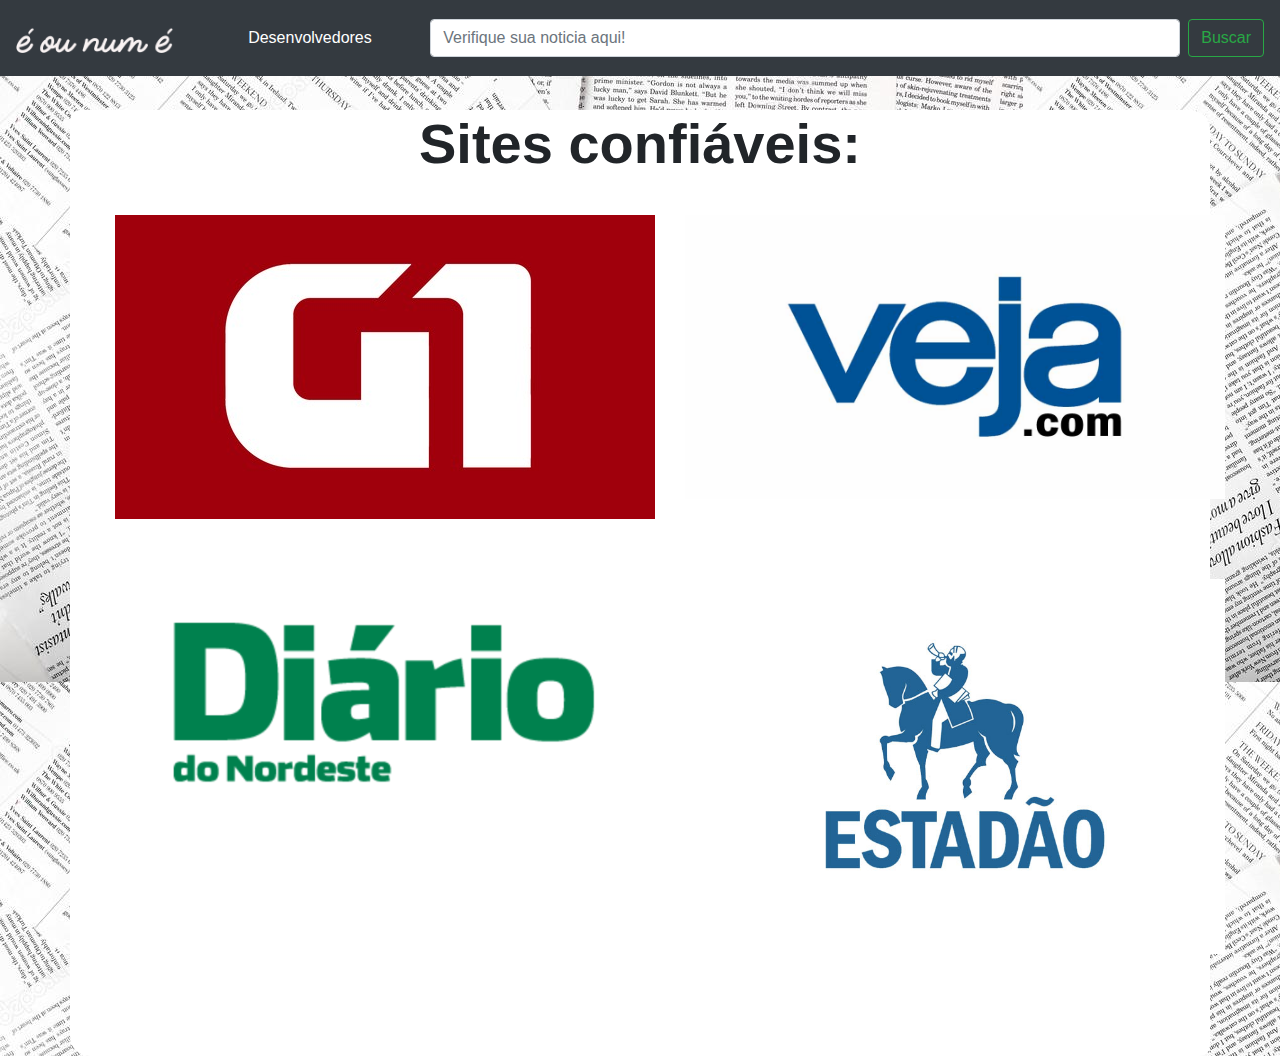
<file: Site buscar titulo de noticia em sites confiaveis/index.html>
<!doctype html>
<html lang="pt-br">
  <head>
    <!-- Required meta tags -->
    <meta charset="utf-8">
    <meta name="viewport" content="width=device-width, initial-scale=1, shrink-to-fit=no">
    <!-- jquery - link cdn -->
		<script src="https://code.jquery.com/jquery-2.2.4.min.js"></script>
    <!-- Bootstrap CSS -->
    <link rel="stylesheet" href="https://stackpath.bootstrapcdn.com/bootstrap/4.3.1/css/bootstrap.min.css" integrity="sha384-ggOyR0iXCbMQv3Xipma34MD+dH/1fQ784/j6cY/iJTQUOhcWr7x9JvoRxT2MZw1T" crossorigin="anonymous">
    <link rel="stylesheet" href="estilo.css">
    <script type="text/javascript" src="script.js"></script>
    <title>Fact-Checking!</title>
    
  </head>
  <body>
    <nav class="navbar fixed-top navbar-expand-lg navbar-dark bg-dark">
  <a class="navbar-brand" href="index.html"><img class="img-logo" src="img/logo.png"></a>
  <button class="navbar-toggler" type="button" data-toggle="collapse" data-target="#navbarSupportedContent" aria-controls="navbarSupportedContent" aria-expanded="false" aria-label="Toggle navigation">
    <span class="navbar-toggler-icon"></span>
  </button>

  <div class="collapse navbar-collapse" id="navbarSupportedContent">
    <ul class="navbar-nav mr-auto">
      <li class="nav-item active">
        <a class="nav-link" href="Dev.html">Desenvolvedores<span class="sr-only">(current)</span></a>
      </li>
    </ul>
    <form class="form-inline my-2 my-lg-0">	
      <input id="input" class=" form-control mr-sm-2" style="width: 750px;" placeholder="Verifique sua noticia aqui!">
      <button id="btn" onclick="buscar()" class="btn btn-outline-success my-2 my-sm-0">Buscar</button>
    </form>
  </div>
</nav>

<div class="container">
  <div class="row">
    <div class="col-md-12 inicio">
   
     	<h1 class = "display-4" align="center"><strong><b>Sites confiáveis: </b></strong></h1>	
     
      <div class="row">
      	<div class="container">
      	<div class="row" style="">
      		<div class="col-md-6">
      			<a href="https://g1.globo.com/"><img class="img-fluid" alt="Responsive image" src="img/G1.jpg"></a>
      		</div>
      		<div class="col-md-6">
      			<a href="https://veja.abril.com.br/"><img  class="img-fluid" alt="Responsive image" src="img/veja.jpg"></a>
      		</div>
      	</div>
      	<div class="row" style="">
      		<div class="col-md-6">
      			<a href="https://diariodonordeste.verdesmares.com.br/"><img class="img-fluid" alt="Responsive image" src="img/diario.png"></a>
      		</div>
      		<div class="col-md-6">
      			<a href="https://www.estadao.com.br/"><img  class="img-fluid" alt="Responsive image" src="img/logo_estadao.jpg"></a>
      		</div>
      	</div>
      	<br>
      	<br>
      	<br>
      </div>
      </div>
      <div id="conteudo" class="row">
      	
      </div>
    </div>
  </div>
</div>















    <!-- Optional JavaScript -->
    <!-- jQuery first, then Popper.js, then Bootstrap JS -->
    <script src="https://code.jquery.com/jquery-3.3.1.slim.min.js" integrity="sha384-q8i/X+965DzO0rT7abK41JStQIAqVgRVzpbzo5smXKp4YfRvH+8abtTE1Pi6jizo" crossorigin="anonymous"></script>
    <script src="https://cdnjs.cloudflare.com/ajax/libs/popper.js/1.14.7/umd/popper.min.js" integrity="sha384-UO2eT0CpHqdSJQ6hJty5KVphtPhzWj9WO1clHTMGa3JDZwrnQq4sF86dIHNDz0W1" crossorigin="anonymous"></script>
    <script src="https://stackpath.bootstrapcdn.com/bootstrap/4.3.1/js/bootstrap.min.js" integrity="sha384-JjSmVgyd0p3pXB1rRibZUAYoIIy6OrQ6VrjIEaFf/nJGzIxFDsf4x0xIM+B07jRM" crossorigin="anonymous"></script>
  </body>
</html>
</file>
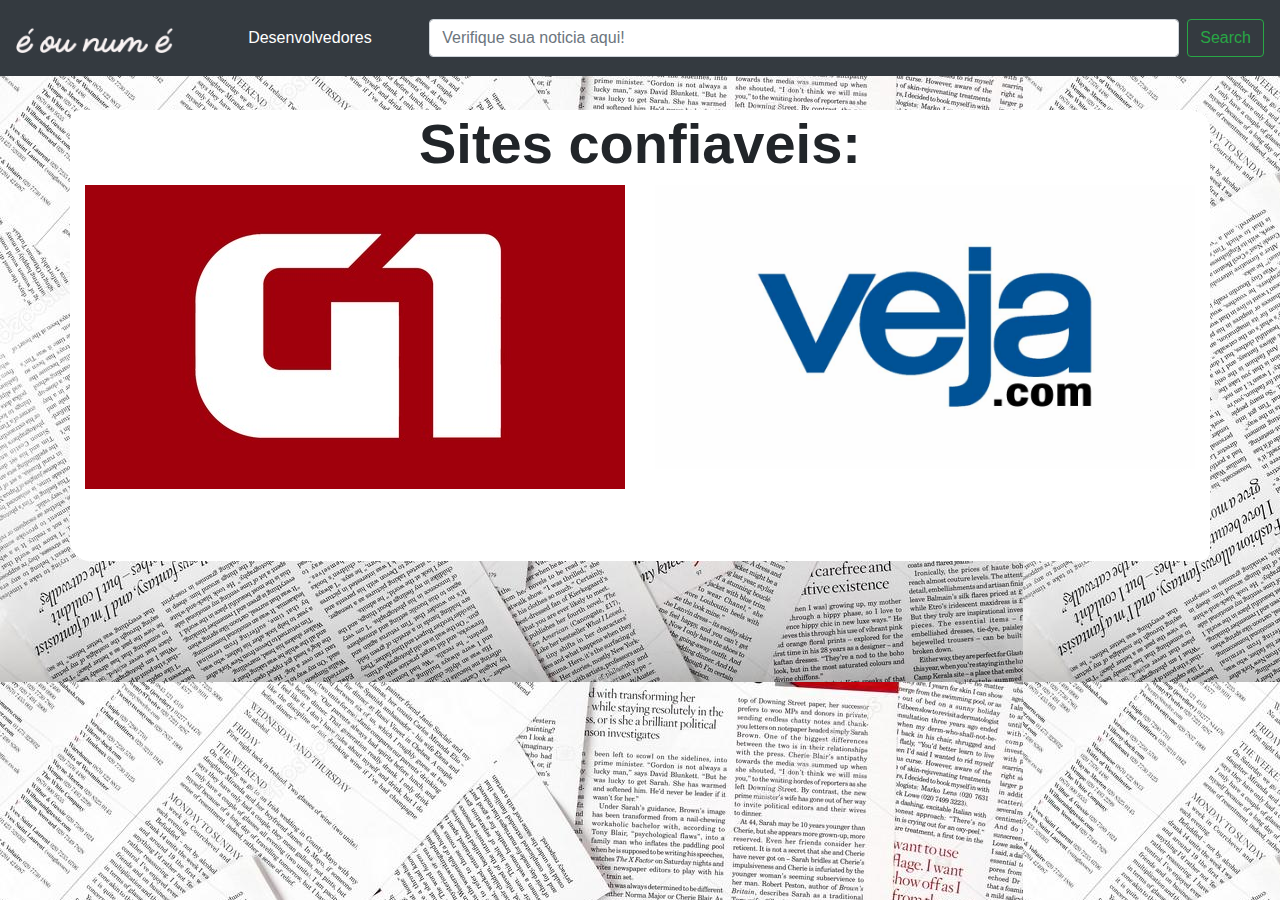
<file: Site/index.html>
<!doctype html>
<html lang="pt-br">
  <head>
    <!-- Required meta tags -->
    <meta charset="utf-8">
    <meta name="viewport" content="width=device-width, initial-scale=1, shrink-to-fit=no">

    <!-- Bootstrap CSS -->
    <link rel="stylesheet" href="https://stackpath.bootstrapcdn.com/bootstrap/4.3.1/css/bootstrap.min.css" integrity="sha384-ggOyR0iXCbMQv3Xipma34MD+dH/1fQ784/j6cY/iJTQUOhcWr7x9JvoRxT2MZw1T" crossorigin="anonymous">
    <link rel="stylesheet" href="estilo.css">

    <title>É ou num é</title>
  </head>
  <body>
    <nav class="navbar fixed-top navbar-expand-lg navbar-dark bg-dark">
  <a class="navbar-brand" href="index.html"><img class="img-logo" src="img/logo.png"></a>
  <button class="navbar-toggler" type="button" data-toggle="collapse" data-target="#navbarSupportedContent" aria-controls="navbarSupportedContent" aria-expanded="false" aria-label="Toggle navigation">
    <span class="navbar-toggler-icon"></span>
  </button>

  <div class="collapse navbar-collapse" id="navbarSupportedContent">
    <ul class="navbar-nav mr-auto">
      <li class="nav-item active">
        <a class="nav-link" href="Dev.html">Desenvolvedores<span class="sr-only">(current)</span></a>
      </li>
    </ul>
    <form class="form-inline my-2 my-lg-0">
      <input id="pesquisa" class=" form-control mr-sm-2" style="width: 750px;" type="search" placeholder="Verifique sua noticia aqui!" aria-label="Search">
      <button id="botao"class="btn btn-outline-success my-2 my-sm-0" type="submit">Search</button>
    </form>
  </div>
</nav>

<div class="container">
  <div class="row">
    <div class="col-md-12 inicio">
   
     	<h1 class = "display-4" align="center"><strong><b>Sites confiaveis: </b></strong></h1>	
     
      <div class="row">
      	<div class="container">
      	<div class="row" style="">
      		<div class="col-md-6">
      			<a href="https://g1.globo.com/"><img class="img-fluid" alt="Responsive image" src="img/G1.jpg"></a>
      		</div>
      		<div class="col-md-6">
      			<a href="https://veja.abril.com.br/"><img  class="img-fluid" alt="Responsive image" src="img/veja.jpg"></a>
      		</div>
      	</div>
      	<br>
      	<br>
      	<br>
      </div>
      </div>
    </div>
  </div>
</div>















    <!-- Optional JavaScript -->
    <!-- jQuery first, then Popper.js, then Bootstrap JS -->
    <script src="pesquisa.js"></script>
    <script src="https://code.jquery.com/jquery-3.3.1.slim.min.js" integrity="sha384-q8i/X+965DzO0rT7abK41JStQIAqVgRVzpbzo5smXKp4YfRvH+8abtTE1Pi6jizo" crossorigin="anonymous"></script>
    <script src="https://cdnjs.cloudflare.com/ajax/libs/popper.js/1.14.7/umd/popper.min.js" integrity="sha384-UO2eT0CpHqdSJQ6hJty5KVphtPhzWj9WO1clHTMGa3JDZwrnQq4sF86dIHNDz0W1" crossorigin="anonymous"></script>
    <script src="https://stackpath.bootstrapcdn.com/bootstrap/4.3.1/js/bootstrap.min.js" integrity="sha384-JjSmVgyd0p3pXB1rRibZUAYoIIy6OrQ6VrjIEaFf/nJGzIxFDsf4x0xIM+B07jRM" crossorigin="anonymous"></script>
  </body>
</html>
</file>
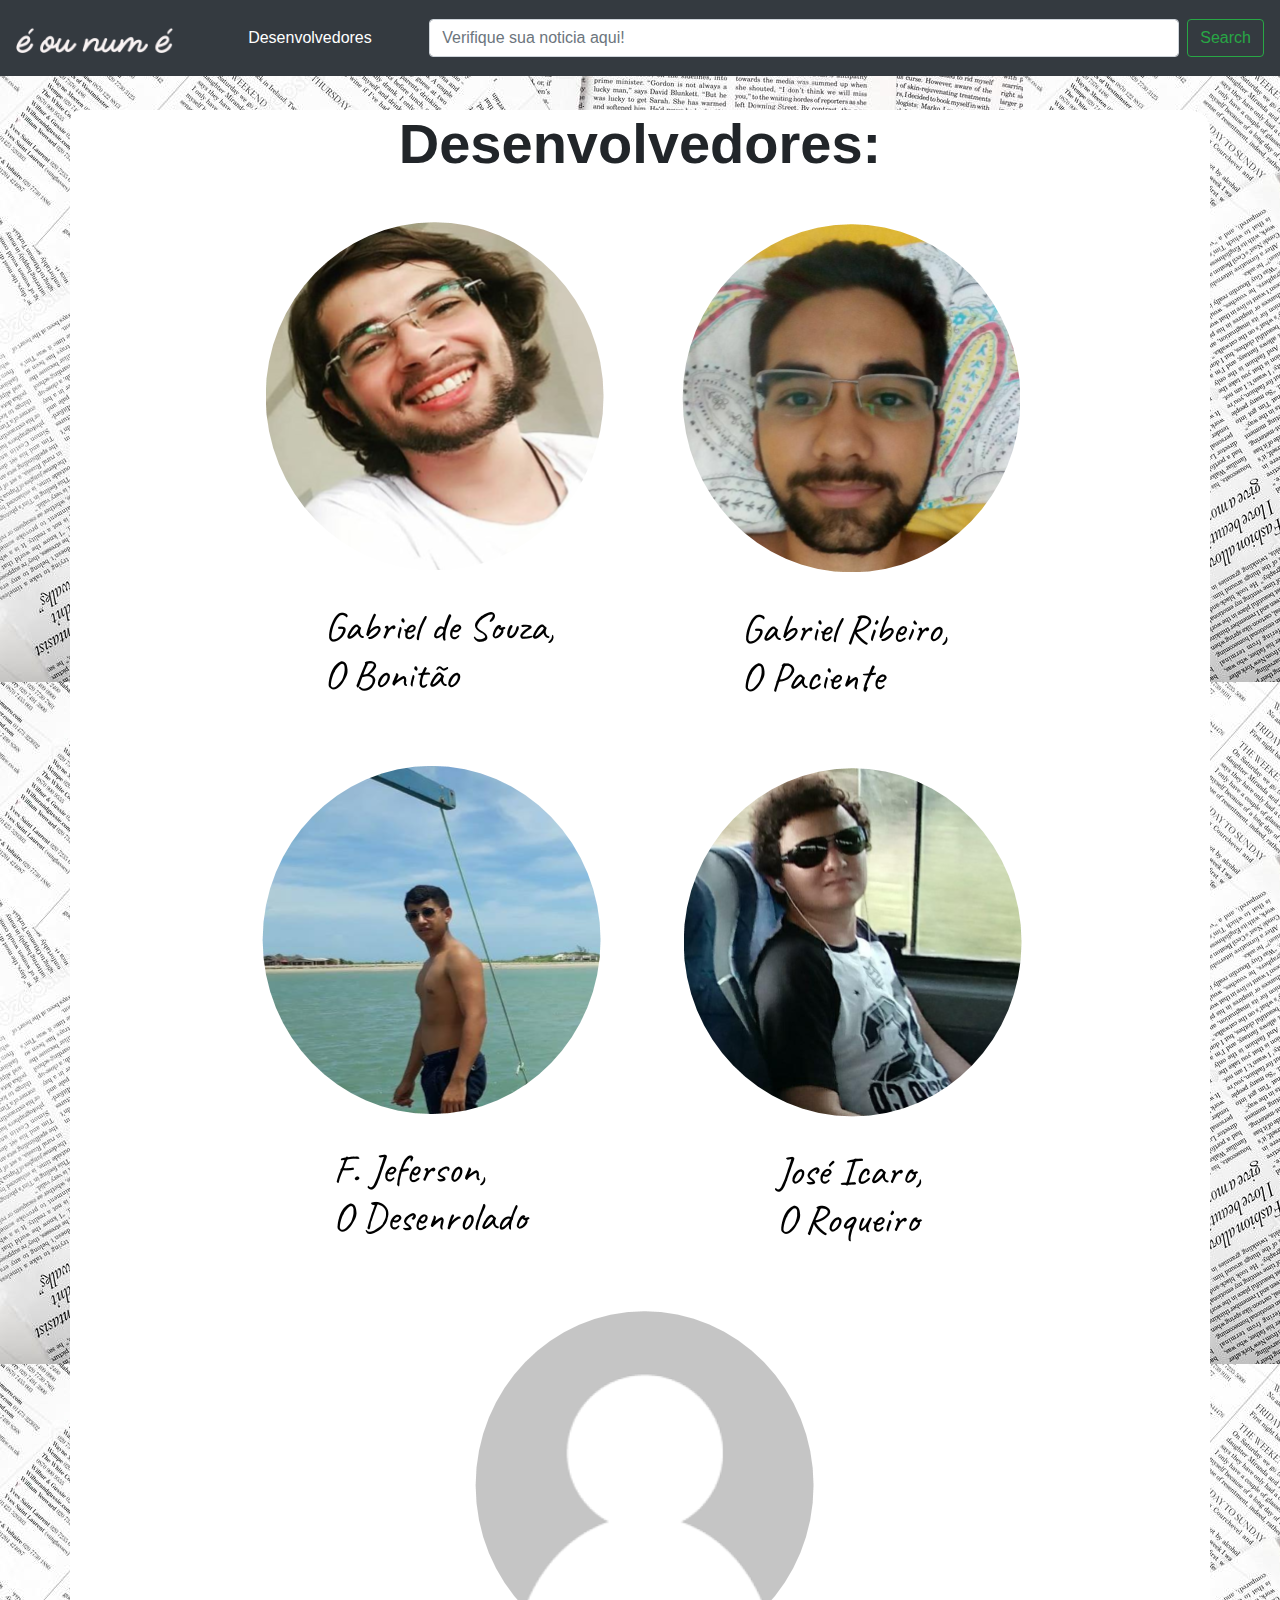
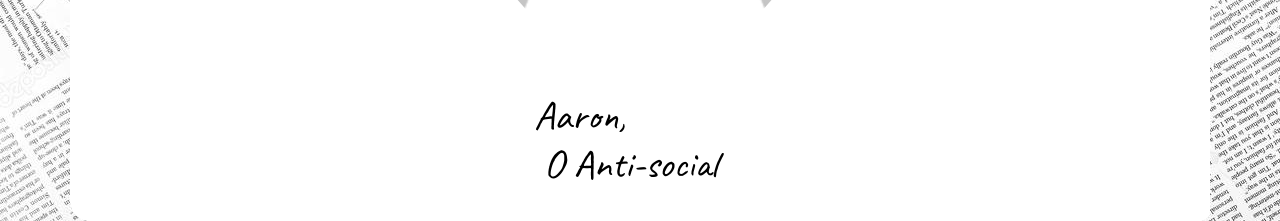
<file: Site buscar titulo de noticia em sites confiaveis/Dev.html>
<!doctype html>
<html lang="en">
  <head>
    <!-- Required meta tags -->
    <meta charset="utf-8">
    <meta name="viewport" content="width=device-width, initial-scale=1, shrink-to-fit=no">

    <!-- Bootstrap CSS -->
    <link rel="stylesheet" href="https://stackpath.bootstrapcdn.com/bootstrap/4.3.1/css/bootstrap.min.css" integrity="sha384-ggOyR0iXCbMQv3Xipma34MD+dH/1fQ784/j6cY/iJTQUOhcWr7x9JvoRxT2MZw1T" crossorigin="anonymous">
    <link rel="stylesheet" href="estilo.css">

    <title>Desenvolvedores!</title>
  </head>
  <body>
   <nav class="navbar fixed-top navbar-expand-lg navbar-dark bg-dark">
  <a class="navbar-brand" href="index.html"><img class="img-logo" src="img/logo.png"></a>
  <button class="navbar-toggler" type="button" data-toggle="collapse" data-target="#navbarSupportedContent" aria-controls="navbarSupportedContent" aria-expanded="false" aria-label="Toggle navigation">
    <span class="navbar-toggler-icon"></span>
  </button>

  <div class="collapse navbar-collapse" id="navbarSupportedContent">
    <ul class="navbar-nav mr-auto">
      <li class="nav-item active">
        <a class="nav-link" href="Dev.html">Desenvolvedores<span class="sr-only">(current)</span></a>
      </li>
    </ul>
    <form class="form-inline my-2 my-lg-0">
      <input class=" form-control mr-sm-2" style="width: 750px;" type="search" placeholder="Verifique sua noticia aqui!" aria-label="Search">
      <button class="btn btn-outline-success my-2 my-sm-0" type="submit">Search</button>
    </form>
  </div>
</nav>

<div class="container">
  <div class="row">
    <div class="col-md-12 inicio">

     <h1 class = "display-4" align="center"><strong><b>Desenvolvedores: </b></strong></h1>

     <div align="center">
        <img class="img_dev" src="img/eu_perfil1.png">
        <img class="img_dev" src="img/gabriel.png">
        <img class="img_dev" src="img/jeff.png">
        <img class="img_dev" src="img/icaro.png">
     </div>
     <div align="center">
       <img class="img_dev" src="img/aaron.png">
 
     </div>
    </div>
  </div>
</div>

    <!-- Optional JavaScript -->
    <!-- jQuery first, then Popper.js, then Bootstrap JS -->
    <script src="https://code.jquery.com/jquery-3.3.1.slim.min.js" integrity="sha384-q8i/X+965DzO0rT7abK41JStQIAqVgRVzpbzo5smXKp4YfRvH+8abtTE1Pi6jizo" crossorigin="anonymous"></script>
    <script src="https://cdnjs.cloudflare.com/ajax/libs/popper.js/1.14.7/umd/popper.min.js" integrity="sha384-UO2eT0CpHqdSJQ6hJty5KVphtPhzWj9WO1clHTMGa3JDZwrnQq4sF86dIHNDz0W1" crossorigin="anonymous"></script>
    <script src="https://stackpath.bootstrapcdn.com/bootstrap/4.3.1/js/bootstrap.min.js" integrity="sha384-JjSmVgyd0p3pXB1rRibZUAYoIIy6OrQ6VrjIEaFf/nJGzIxFDsf4x0xIM+B07jRM" crossorigin="anonymous"></script>
  </body>
</html>
</file>
<file: Site buscar titulo de noticia em sites confiaveis/estilo.css>
.img-logo{
	margin-bottom: 10px;
	margin-right: 50px;
	height:40px;
	margin-left: 0px;
}

body{
	background-image: url(img/background.jpg);
	background-repeat: repeat;
    background-attachment: scroll;

}

.inicio{
	background-color: white; 
	margin-top: 110px; 
	
	border-radius: 10px 20px;

}
.form-control{
	width: 600px;
}
.img_dev{
	margin: 30px; 
}
.img-fluid{
	margin: 30px;
}
</file>
<file: Site/estilo.css>
.img-logo{
	margin-bottom: 10px;
	margin-right: 50px;
	height:40px;
	margin-left: 0px;
}

body{
	background-image: url(img/background.jpg);
	background-repeat: repeat;
    background-attachment: scroll;

}

.inicio{
	background-color: white; 
	margin-top: 110px; 
	
	border-radius: 10px 20px;

}
.form-control{
	width: 600px;
}
.busca{
	width: 800px;
}
</file>
